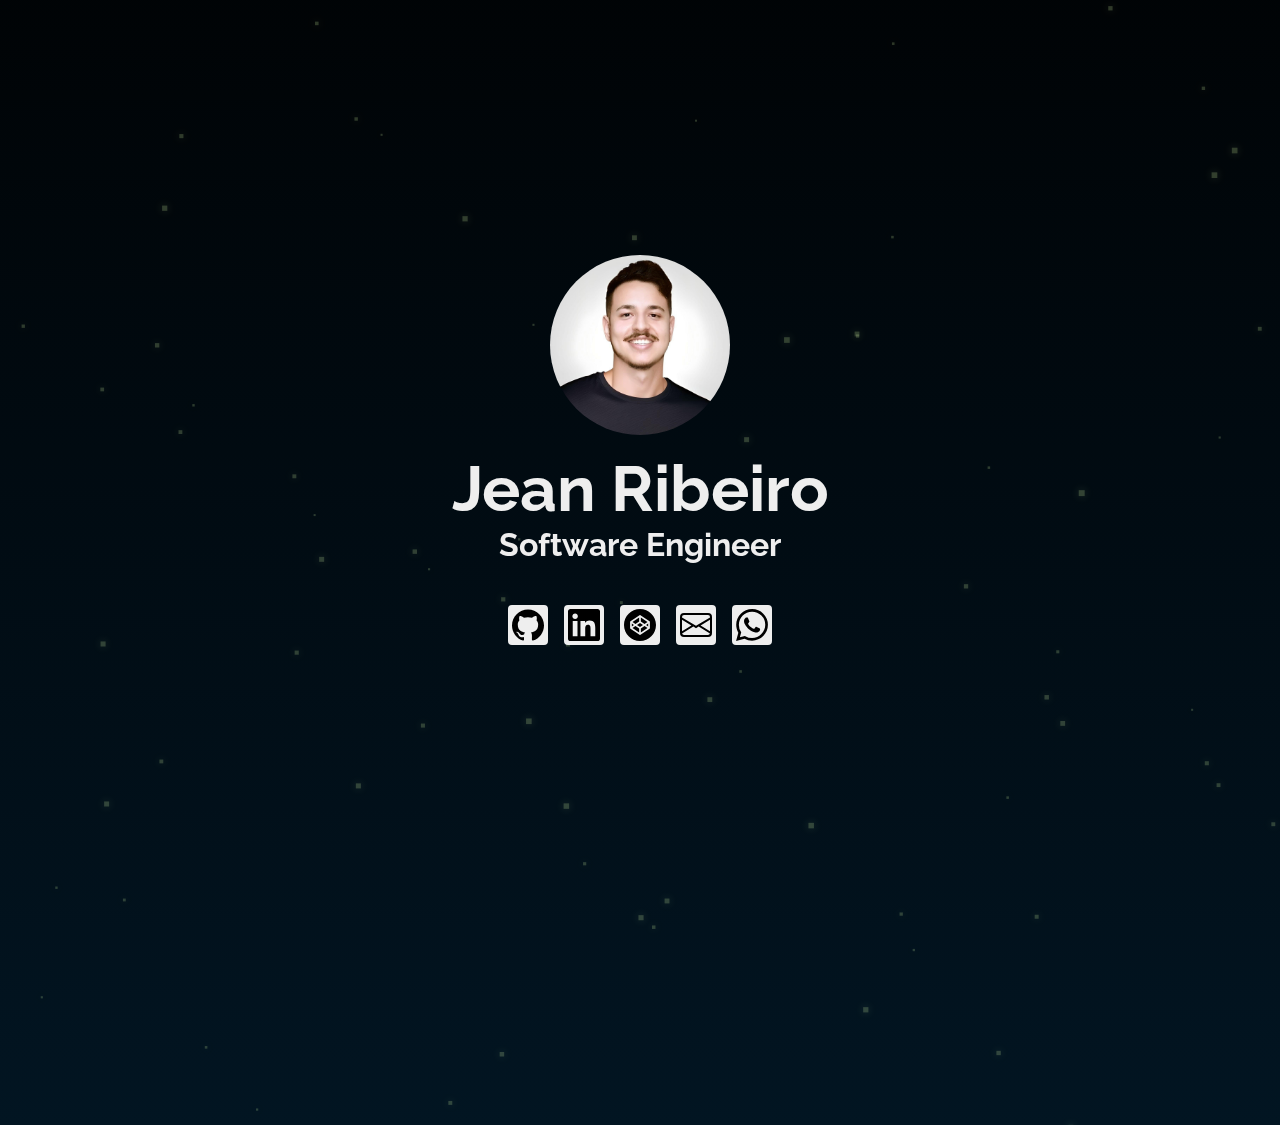
<file: index.html>
<!DOCTYPE html>
<html lang="en">
<head>
	<meta charset="UTF-8">
	<meta http-equiv="X-UA-Compatible" content="IE=edge">
	<meta name="viewport" content="width=device-width, initial-scale=1.0">
	<title>Jean Ribeiro - Software Engineer</title>
	<link rel="preconnect" href="https://fonts.googleapis.com">
	<link rel="preconnect" href="https://unpkg.com">
	<link rel="stylesheet" href="style.css">
	<link rel="apple-touch-icon" sizes="180x180" href="imgs/apple-touch-icon.png">
	<link rel="icon" type="image/png" sizes="32x32" href="imgs/favicon-32x32.png">
	<link rel="icon" type="image/png" sizes="16x16" href="imgs/favicon-16x16.png">
	<link rel="manifest" href="/site.webmanifest">
	<meta name="description" content="Jean Ribeiro is a Software Engineer with 4+ years experience that builds web and mobile applications.">
	<meta name="abstract" content="Jean Ribeiro is a Software Engineer with 4+ years experience.">
	<meta name="keywords" content="jean mendes ribeiro software engineer web mobile frontend backend developer html css javascript node java python docker kubernetes jenkins aws linux git">
	<meta name=”robots” content=”index”>
	<meta http-equiv=”content-language” content=”en”>
	<meta http-equiv=”content-type” content=”text/html; charset=UTF-8″>
	<meta name=”author” content=”Jean Ribeiro”>
	<meta name=”creator” content=”Jean Ribeiro”>
	<meta name=”publisher” content=”Jean Ribeiro”>
	<meta name="rating" content="general">
	<meta name="distribution" content="global">
	<meta name="language" content="en">
	<meta name="og:locale" content="en_US">
	<meta name="theme-color" content="#000000">
	<meta property=”og:type” content=”website”>
	<meta property=”og:title” content=”Jean Ribeiro - Software Engineer”>
	<meta property=”og:description” content=”Jean Ribeiro is a Software Engineer with 4+ years experience that builds web and mobile applications.”>
	<meta property=”og:url” content=”https://jeeanribeiro.github.io”>
	<meta property=”og:site_name” content=”Jean Ribeiro”>
	<meta property="og:image" content="https://avatars.githubusercontent.com/u/42754063?v=4?s=400">
	<script async src="https://www.googletagmanager.com/gtag/js?id=G-MNZ32SB84Y"></script>
	<script>
		window.dataLayer = window.dataLayer || [];
		function gtag(){dataLayer.push(arguments);}
		gtag('js', new Date());

		gtag('config', 'G-MNZ32SB84Y');
	</script>
	<script defer src='script.js'></script>
</head>
<body class="container">
	<div id="container" class="container">
		<div class="container parallax rotate main" data-depth="1">
			<img src="imgs/profile.jpg" class="profile" alt="young latin american male smiling" />
			<h1>Jean Ribeiro</h1>
			<h2>Software Engineer</h2>
			<main>
				<a href="https://github.com/jeeanribeiro" target="_blank" rel="external noopener" class="link github">GitHub</a>
				<a href="https://linkedin.com/in/jeeanribeiro" target="_blank" rel="external noopener" class="link linkedin">LinkedIn</a>
				<a href="https://codepen.io/jeeanribeiro" target="_blank" rel="external noopener" class="link codepen">Codepen</a>
				<a href="mailto:contact@jeanribeiro.dev" target="_blank" rel="nofollow" class="link mail">Email</a>
				<a href="https://wa.me/5511970985211" target="_blank" rel="nofollow noopener" class="link whatsapp">WhatsApp</a>
			</main>
		</div>
		<canvas class="parallax" data-depth="-5"></canvas>
	</div>
</body>
</html>
</file>
<file: style.css>
@import url('https://fonts.googleapis.com/css2?family=Raleway:wght@400;700&display=swap');

html {
	height: 100%;
	width: 100%;
}

body {
	background-color: #222;
	box-sizing: border-box;
	color: #eee;
	font-family: 'Raleway', sans-serif;
	height: 100%;
	margin: 0;
	overflow: hidden;
    position:fixed;
    top: 0;
    bottom: 0;
	left: 0;
	right: 0;
	padding: 1rem;
	width: 100%;
}

h1, h2 {
	text-align: center;
}

h1 {
	font-size: 4rem;
	margin-bottom: 0;
	margin-top: 1rem;
}

h2 {
	font-size: 2rem;
	margin-top: 0;
}

main {
	align-items: center;
	display: flex;
	flex-direction: row;
	flex-wrap: wrap;
	justify-content: center;
	margin-top: 1rem;
}

canvas {
	height: 150vh;
	width: 150vw;
	background: -o-linear-gradient(top, #000, #021522);
	background: -ms-linear-gradient(top, #000, #021522);
	background: -moz-linear-gradient(top, #000, #021522);
	background: -webkit-linear-gradient(top, #000, #021522);
	background: linear-gradient(top, #000, #021522);
	position: absolute;
 	top: -25vh;
	bottom: 0;
	left: -25vw;
	right: 0;
	z-index: -1;
}

.container {
	align-items: center;
	display: flex;
	flex-direction: column;
	justify-content: center;
}

.profile {
	max-width: 10vw;
	min-width: 20vh;
	border-radius: 50%;
	animation: 1s cubic-bezier(0.79, 0.21, 1, 1) 0s infinite alternate glow;
}

.main {
	animation: fadeIn 1s ease-in-out forwards;
    will-change: opacity;
}

@keyframes glow {
	from { box-shadow: 0 0 5px #dfa; } to { box-shadow: 0 0 20px #dfa; }
}

@keyframes fadeIn {
    from { opacity: 0; }
    to { opacity: 1; }
}

.link {
	background-color: #eee;
	background-position: center;
	background-repeat: no-repeat;
	background-size: contain;
	border: 0.25rem solid #eee;
	border-radius: 0.25rem;
	color: #eee;
	font-weight: bold;
	height: 2rem;
	overflow: hidden;
	text-indent: 100%;
	transition-duration: 0.5s;
	white-space: nowrap;
	width: 2rem;
    will-change: margin-top, background-color, border-color, box-shadow;
}

.link:hover, .link:focus {
	background-color: #ddd;
	border-color: #ddd;
	box-shadow: 0 0 10px #dfa;
	margin-top: -10px;
	outline: none;
}

.link:not(:last-child) {
	margin-right: 1rem;
}

.github {
	background-image: url(imgs/github.svg)
}

.linkedin {
	background-image: url(imgs/linkedin.svg)
}

.codepen {
	background-image: url(imgs/codepen.svg)
}

.mail {
	background-image: url(imgs/envelope.svg)
}

.whatsapp {
	background-image: url(imgs/whatsapp.svg)
}
</file>
